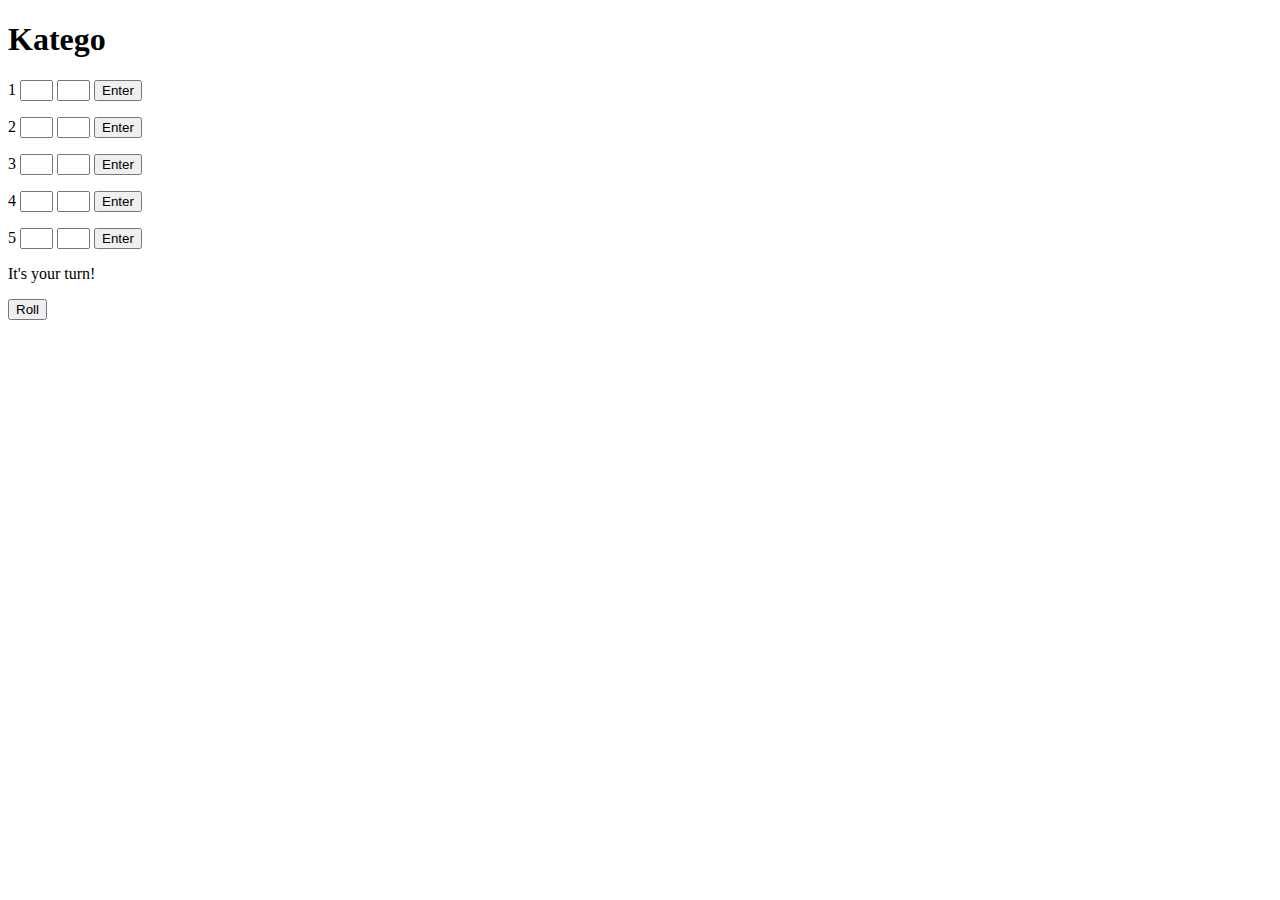
<file: katego (1)/index.html>
<!DOCTYPE html>
<html lang="en">
<head>
  <meta charset="UTF-8">
  <title>Play Katego Online</title>
  <script src="katego.js"></script> 
  <link rel="stylesheet" type="text/css" href="katego.css">
</head>

<body>
  <h1>Katego</h1>

  <p class="scoring-row">1
    <input id="user1" size="1" readonly>
    <input id="computer1" size="1" readonly>
    <button id="enter1">Enter</button>
  </p>

  <p class="scoring-row">2
    <input id="user2" size="1" readonly>
    <input id="computer2" size="1" readonly>
    <button id="enter2">Enter</button>
  </p>

  <p class="scoring-row">3
    <input id="user3" size="1" readonly>
    <input id="computer3" size="1" readonly>
    <button id="enter3">Enter</button>
  </p>

  <p class="scoring-row">4
    <input id="user4" size="1" readonly>
    <input id="computer4" size="1" readonly>
    <button id="enter4">Enter</button>
  </p>

  <p class="scoring-row">5
    <input id="user5" size="1" readonly>
    <input id="computer5" size="1" readonly>
    <button id="enter5">Enter</button>
  </p>

  <p id="status">It's your turn!</p>
  <button id="roll">Roll</button>
</body>

</html>
</file>
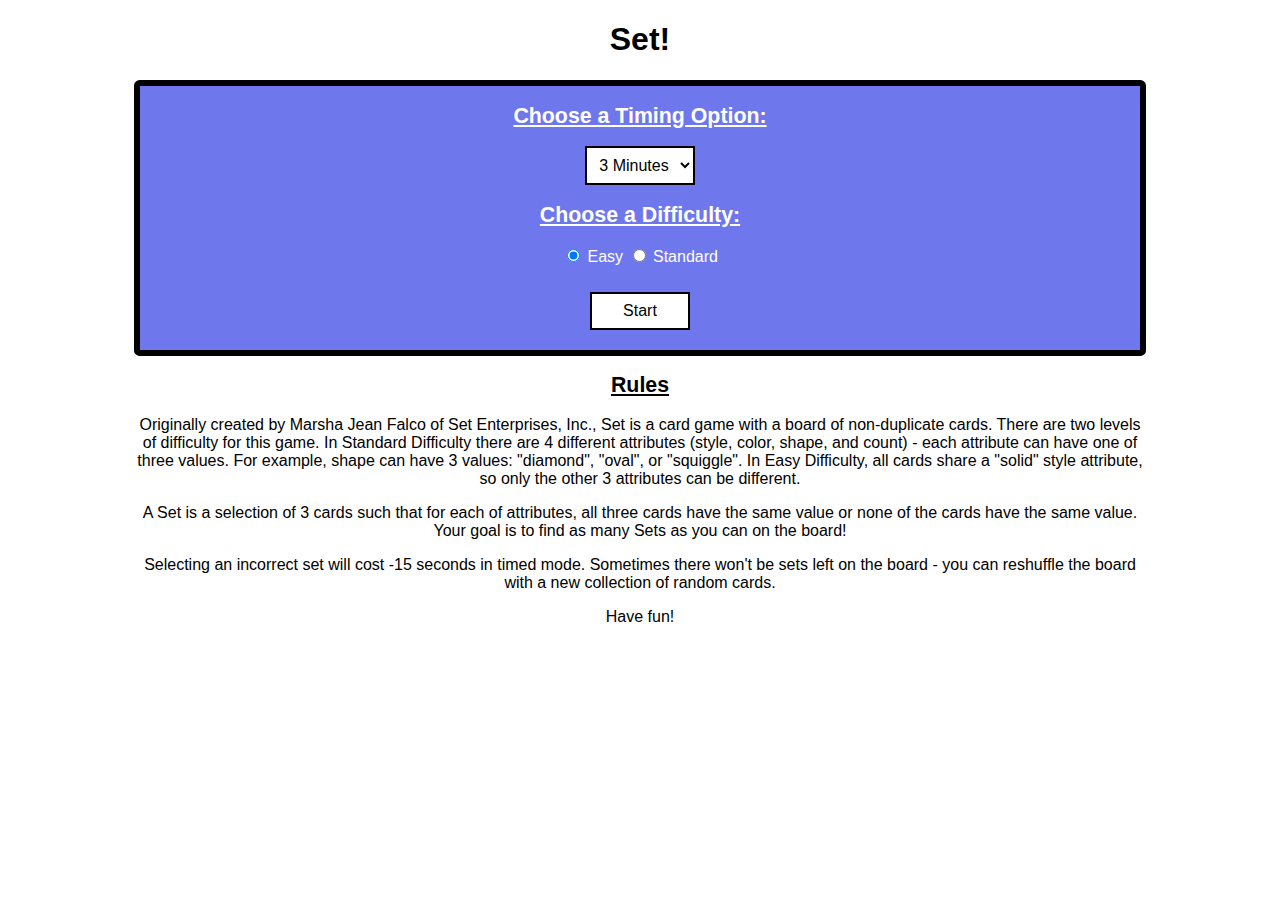
<file: Set_Project/set.html>
<!DOCTYPE html>
<!--
  HTML for SET! Card Game for CSE 154 HW2.
  Disclaimer: I only worked on the JS for this project,
  the HTML and CSS were given to me
-->
<html lang="en">
  <head>
    <meta charset="UTF-8" />
    <title>Set!</title>
    <link rel="stylesheet" href="set.css" />
    <script src="set.js"></script>
  </head>

  <body>
    <header>
      <h1>Set!</h1>
    </header>

    <main>
      <section id="menu-view">
        <article>
          <h2>Choose a Timing Option:</h2>
          <select>
            <option value="60">1 Minute</option>
            <option value="180" selected>3 Minutes</option>
            <option value="300">5 Minutes</option>
          </select>

          <h2>Choose a Difficulty:</h2>
          <p>
            <label><input type="radio" name="diff" value="easy" checked /> Easy</label>
            <label><input type="radio" name="diff" value="standard" /> Standard</label>
          </p>

          <button id="start-btn">Start</button>
        </article>

        <section>
          <header>
            <h2>Rules</h2>
          </header>
          <p>
            Originally created by Marsha Jean Falco of Set Enterprises, Inc.,
            Set is a card game with a board of non-duplicate cards. There are two levels
            of difficulty for this game.
            In Standard
            Difficulty there are 4 different attributes (style, color, shape, and count) -
            each attribute can have one of three values. For example, shape can have 3
            values: "diamond", "oval", or "squiggle". In Easy Difficulty, all cards share a
            "solid" style attribute, so only the other 3 attributes can be different.
          </p>
          <p>
            A Set is a selection of 3 cards such that for each of attributes, all
            three cards have the same value or none of the cards have the same value.
            Your goal is to find as many Sets as you can on the board!
          </p>
          <p>
            Selecting an incorrect set will cost -15 seconds in timed mode.
            Sometimes there won't be sets left on the board - you can reshuffle
            the board with a new collection of random cards.
          </p>
          <p>Have fun!</p>
        </section>
      </section>

      <section id="game-view" class="hidden">
        <div id="details-bar">
          <button id="back-btn">Back to Main</button>
          <p><strong>Sets Found: </strong><span id="set-count">0</span></p>
          <p><strong>Time: </strong><span id="time">00:00</span></p>
          <button id="refresh-btn">Refresh Board</button>
        </div>
        <div id="board">
          
        </div>
      </section>
    </main>
  </body>
</html>
</file>
<file: katego (1)/katego.css>
input {
    text-align: center;
}
</file>
<file: Set_Project/set.css>
body, button, select, input {
  text-align: center;
  font-size: 12pt;
  font-family: Helvetica, Verdana, sans-serif;
}

main {
  width: 80%;
  margin: auto;
}

button, select {
  padding: 8px;
  background-color: white;
  border: 2pt solid black;
  cursor: pointer;
}

h2 {
  text-decoration: underline;
  font-size: 16pt;
}

#start-btn {
  width: 100px;
  margin-top: 10px;
  margin-bottom: 20px;
  cursor: pointer;
}

#menu-view > article {
  background-color: #6F77ED;
  border-radius: 0.35em;
  border: 5pt solid black;
  color: white;
}

#details-bar {
  background-color: black;
  display: flex;
  justify-content: space-evenly;
  align-items: center;
  border-radius: 0.5em;
  color: white;
  font-size: 14pt;
}

#board {
  border: solid;
  border-color: black;
  border-width: 5pt;
  border-top: 0pt;
  display: flex;
  flex-wrap: wrap;
  padding: 20px;
  justify-content: space-evenly;

}

.card > img {
  height: 85%;
}

.card {
  height: 95px;
  width: 220px;
  border: solid;
  border-width: 0.35em;
  border-radius: 1em;
  border-color: black;
  display: flex;
  justify-content: space-evenly;
  align-items: center;
  cursor: pointer;
  margin-top: 5px;
  margin-bottom: 5px;
}

.card > p {
  font-style: bold;
  font-size: 16pt;
}

.selected {
  box-shadow: 6px 6px #636363;
}

.hide-imgs > img {
  display: none;
}

.hidden {
  display: none;
}
</file>
